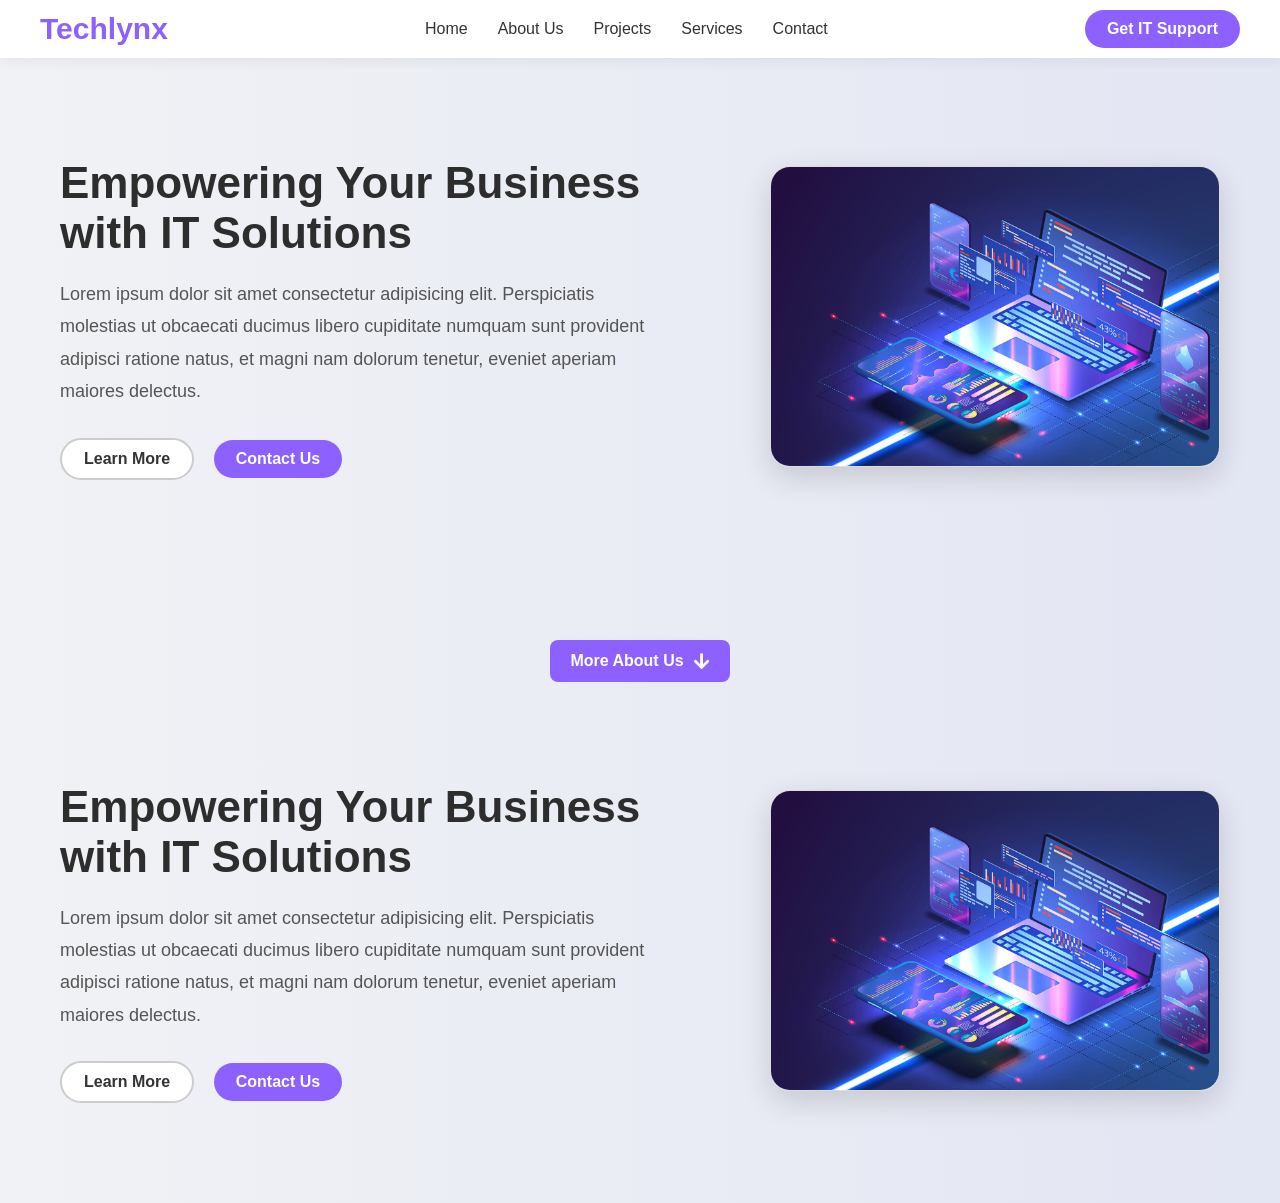
<file: index.html>
<!DOCTYPE html>
<html lang="en">

<head>
    <meta charset="UTF-8" />
    <meta name="viewport" content="width=device-width, initial-scale=1.0" />
    <title>Techlynx - IT Solutions</title>
    <link rel="stylesheet" href="./assets/css/style.css" />
    <link rel="stylesheet" href="https://cdnjs.cloudflare.com/ajax/libs/font-awesome/5.15.4/css/all.min.css">
    <link rel="stylesheet" href="./assets/css/base.css">
</head>

<body>
    <header>
        <div class="logo">Techlynx</div>
        <nav>
            <ul>
                <li><a href="#">Home</a></li>
                <li><a href="#">About Us</a></li>
                <li><a href="#">Projects</a></li>
                <li><a href="#">Services</a></li>
                <li><a href="#">Contact</a></li>
            </ul>
        </nav>
        <a class="btn btn-primary" href="#">Get IT Support</a>
    </header>

    <section class="main-page">
        <div class="hero">
            <div class="hero-text">
                <h1>Empowering Your Business with IT Solutions</h1>
                <p>Lorem ipsum dolor sit amet consectetur adipisicing elit. Perspiciatis molestias ut obcaecati ducimus
                    libero cupiditate numquam sunt provident adipisci ratione natus, et magni nam dolorum tenetur,
                    eveniet
                    aperiam maiores delectus.</p>
                <div class="buttons">
                    <a href="#" class="btn btn-light">Learn More</a>
                    <a href="#" class="btn btn-primary">Contact Us</a>
                </div>
            </div>
            <div class="hero-img">
                <img src="./assets/images/The-10-Biggest-Technology-Trends-That-Will-Transform-The-Next-Decade.jpg"
                    alt="Tech illustration">
            </div>
        </div>

        <div class="more-container">
            <a href="#skills" class="btn-more">
                More About Us <i class="fas fa-arrow-down"></i>
            </a>
        </div>
    </section>




    <section class="hero">
        <div class="hero-text">
            <h1>Empowering Your Business with IT Solutions</h1>
            <p>Lorem ipsum dolor sit amet consectetur adipisicing elit. Perspiciatis molestias ut obcaecati ducimus
                libero cupiditate numquam sunt provident adipisci ratione natus, et magni nam dolorum tenetur, eveniet
                aperiam maiores delectus.</p>
            <div class="buttons">
                <a href="#" class="btn btn-light">Learn More</a>
                <a href="#" class="btn btn-primary">Contact Us</a>
            </div>
        </div>
        <div class="hero-img">
            <img src="./assets/images/The-10-Biggest-Technology-Trends-That-Will-Transform-The-Next-Decade.jpg"
                alt="Tech illustration">
        </div>
    </section>

</body>

</html>
</file>
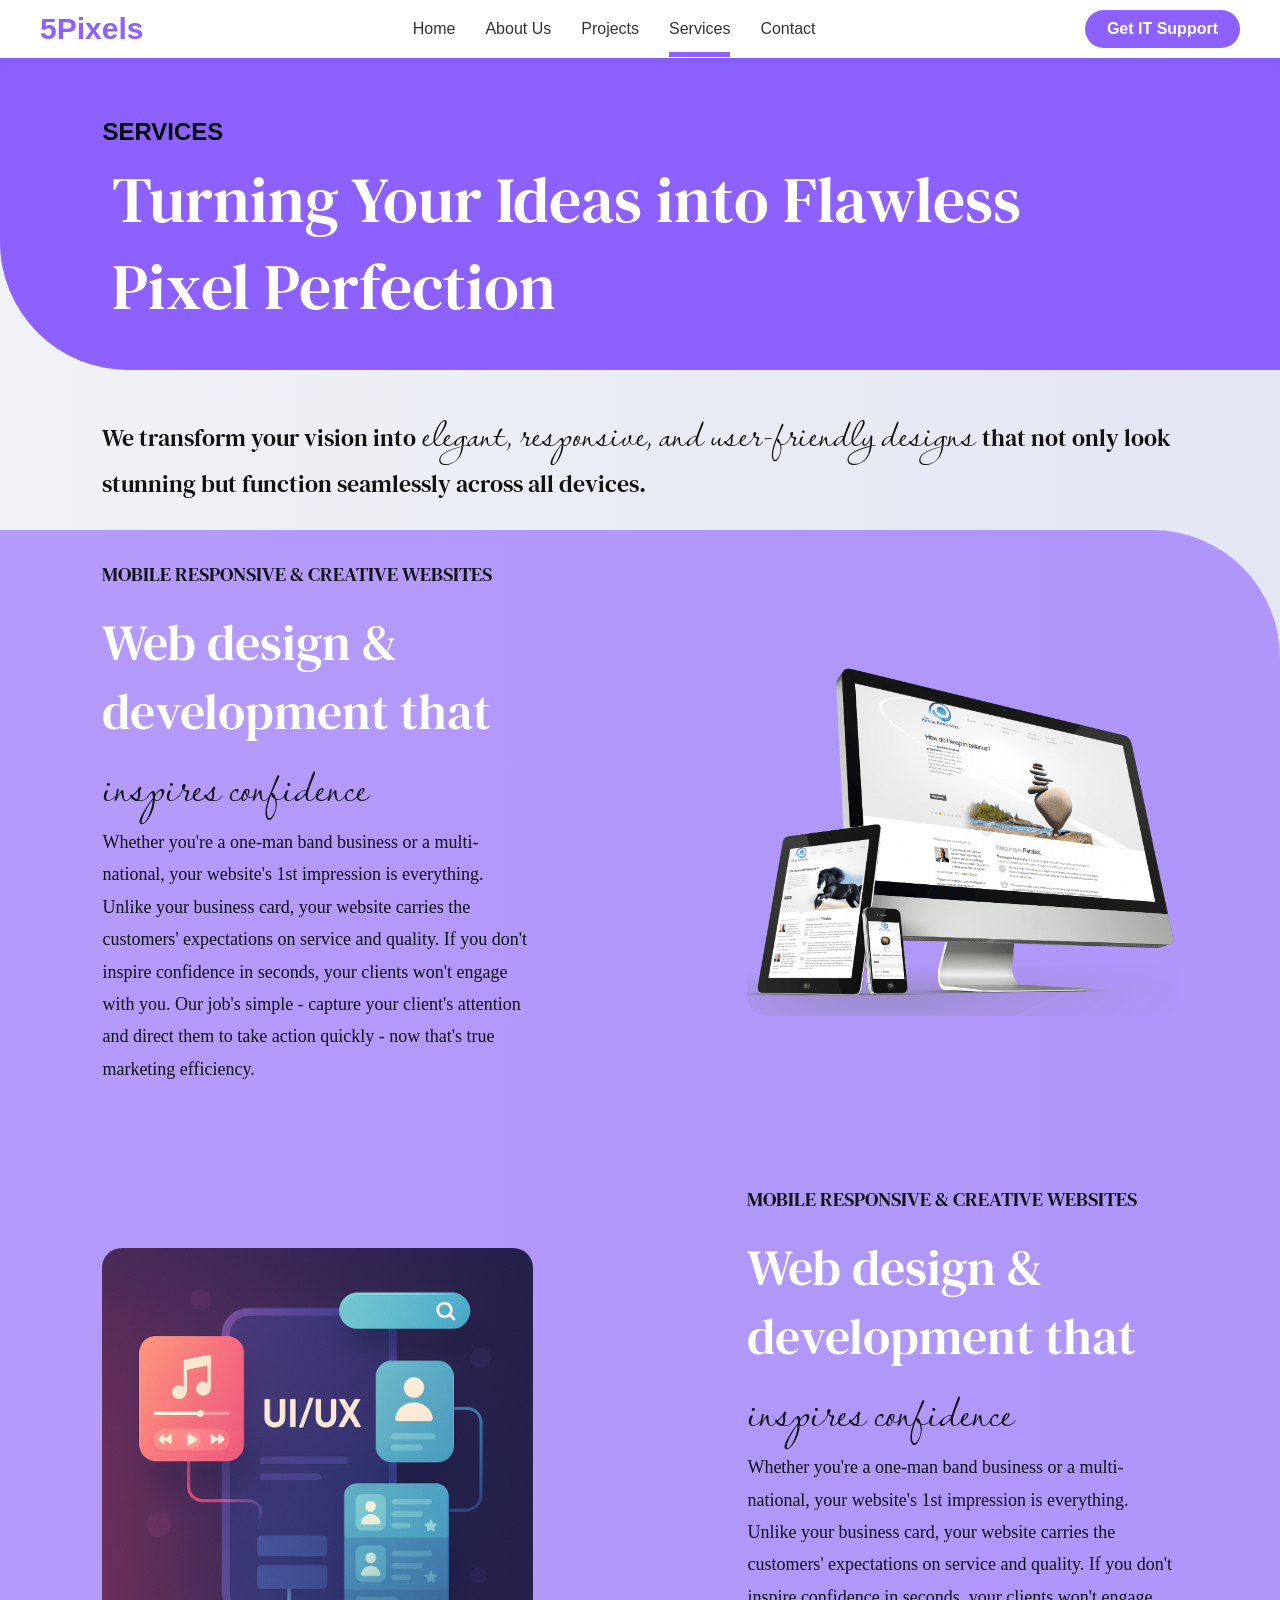
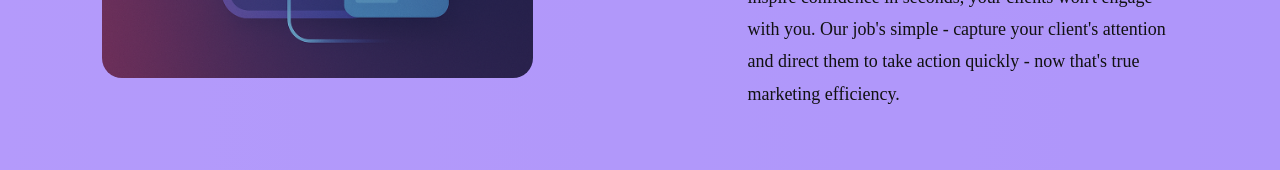
<file: services.html>
<!DOCTYPE html>
<html lang="en">

<head>
    <meta charset="UTF-8" />
    <meta name="viewport" content="width=device-width, initial-scale=1.0" />
    <title>5Pixels Services </title>
    <link rel="stylesheet" href="./assets/css/services.css" />
    <link rel="stylesheet" href="https://cdnjs.cloudflare.com/ajax/libs/font-awesome/5.15.4/css/all.min.css">
    <link rel="stylesheet" href="./assets/css/base.css">
    <link rel="preconnect" href="https://fonts.googleapis.com">
    <link rel="preconnect" href="https://fonts.gstatic.com" crossorigin>
    <link href="https://fonts.googleapis.com/css2?family=DM+Serif+Text:ital@0;1&family=Lavishly+Yours&display=swap" rel="stylesheet">
</head>

<body>
    <header>
        <div class="logo">5Pixels</div>
        <nav class="menu">
            <ul>
                <li><a href="index.html">Home</a></li>
                <li><a href="#">About Us</a></li>
                <li><a href="#">Projects</a></li>
                <li><a href="#" class="active">Services</a></li>
                <li><a href="#">Contact</a></li>
            </ul>
        </nav>
        <a class="btn btn-primary" href="#">Get IT Support</a>
    </header>

    <section class="main-page">
        <div class="ser-text">
            <h1>SERVICES</h1>
            <h2>Turning Your Ideas into Flawless Pixel Perfection</h2>
        </div>
        <div class="ser2text">
            <h1>
                <span class="fontMont">We transform your vision into </span>
                <span class="fontPlay" style="font-size: 42px;">elegant, responsive, and user-friendly designs</span> 
                <span class="fontMont"> that not only look stunning but function seamlessly across all devices.</span>
            </h1>
        </div>
        <div class="hero-wrapper">
            <div class="div1">
                <div class="hero-text">
                    <h1 class="fontMont">MOBILE Responsive & Creative WebsiteS</h1>
                    <h2>
                        <span class="fontMont" style="color: white;">Web design &</span>
                    </h2>
                    <h2>
                        <span class="fontMont" style="color: white;"> development that</span> 
                        <span class="fontPlay"> inspires confidence</span>
                    </h2>
                    <p>Whether you're a one-man band business or a multi-national, your website's 1st impression is everything. 
                        Unlike your business card, your website carries the customers' expectations on service and quality. 
                        If you don't inspire confidence in seconds, your clients won't engage with you. Our job's simple - 
                        capture your client's attention and direct them to take action quickly - now that's true marketing efficiency.</p>
                </div>
            </div>
            <div class="div1">
                <div class="hero-img">
                    <img src="./assets/images/design.png"
                        alt="Tech illustration">
                </div>
            </div>
            <div class="div1">
                <div class="hero-img">
                    <img src="./assets/images/UIUX.png"
                        alt="Tech illustration">
                </div>
            </div>
            <div class="div1">
                <div class="hero-text">
                    <h1 class="fontMont">MOBILE Responsive & Creative WebsiteS</h1>
                    <h2>
                        <span class="fontMont" style="color: white;">Web design &</span>
                    </h2>
                    <h2>
                        <span class="fontMont" style="color: white;"> development that</span> 
                        <span class="fontPlay"> inspires confidence</span>
                    </h2>
                    <p>Whether you're a one-man band business or a multi-national, your website's 1st impression is everything. 
                        Unlike your business card, your website carries the customers' expectations on service and quality. 
                        If you don't inspire confidence in seconds, your clients won't engage with you. Our job's simple - 
                        capture your client's attention and direct them to take action quickly - now that's true marketing efficiency.</p>
                </div>
            </div>
        </div>
    </section>


</body>

</html>
</file>
<file: assets/css/style.css>
body {
    margin: 0;
    font-family: 'Segoe UI', sans-serif;
    background: linear-gradient(to right, #f0f2f5, #e3e6f3);
    color: #111;
}

header {
    display: flex;
    justify-content: space-between;
    align-items: center;
    padding: 10px 40px;
    background: white;
    box-shadow: 0 4px 12px rgba(0, 0, 0, 0.05);
    position: sticky;
    top: 0;
    z-index: 100;
}

.logo {
    font-size: 30px;
    font-weight: bold;
    color: #8c61ff;
}

nav ul {
    list-style: none;
    display: flex;
    gap: 30px;
    margin: 0;
    padding: 0;
}

nav a {
    text-decoration: none;
    color: #333;
    font-weight: 500;
    transition: color 0.3s ease;
}

nav a:hover {
    color: #8c61ff;
}

.btn {
    padding: 10px 22px;
    border-radius: 30px;
    font-weight: 600;
    text-decoration: none;
    transition: all 0.3s ease;
    display: inline-block;
}

.btn-light {
    background: white;
    color: #333;
    border: 2px solid #ccc;
    text-align: center;
}

.btn-light:hover {
    background-color: #f2f2f2;
}

.btn-primary {
    background-color: #8c61ff;
    color: white;
    border: none;
    text-align: center;
}

.btn-primary:hover {
    background-color: #6a42e2;
}

.hero {
    display: flex;
    align-items: center;
    justify-content: space-between;
    padding: 100px 60px;
    flex-wrap: wrap;
}

.hero-text {
    max-width: 600px;
}

.hero-text h1 {
    font-size: 44px;
    margin-bottom: 20px;
    color: #2d2d2d;
}

.hero-text p {
    font-size: 18px;
    line-height: 1.8;
    margin-bottom: 30px;
    color: #555;
}

.buttons a {
    margin-right: 15px;
}

.hero-img img {
    width: 450px;
    max-width: 100%;
    border-radius: 20px;
    border: 1px solid #ddd;
    box-shadow: 0 10px 30px rgba(0, 0, 0, 0.15);
    transition: transform 0.3s ease, box-shadow 0.5s ease;
}

.hero-img img:hover {
    transform: translateY(-8px);
    box-shadow: 0 16px 40px rgba(0, 0, 0, 0.25);
}

.more-container {
    display: flex;
    flex-direction: column;
    align-items: center;
    margin-top: 60px;
}

.btn-more {
    display: inline-flex;
    align-items: center;
    justify-content: center;
    padding: 12px 20px;
    background: #8c61ff;
    color: #fff;
    font-size: 16px;
    font-weight: bold;
    border-radius: 8px;
    text-decoration: none;
    transition: background 0.3s, transform 0.2s;
    animation: btn-bounce 1.5s infinite ease-in-out;
}

@keyframes btn-bounce {

    0%,
    100% {
        transform: translateY(0);
    }

    50% {
        transform: translateY(-10px);
    }
}

.btn-more i {
    margin-left: 10px;
    font-size: 18px;
    transition: transform 0.3s;
}

.btn-more:hover {
    background: #4f1ed3;
    transform: scale(1.15);
}

.btn-more:hover i {
    transform: translateY(12px);
}

.scroll-down {
    font-size: 24px;
    margin-top: 15px;
    animation: bounce 1.5s infinite;
}
</file>
<file: assets/css/base.css>
* {
    margin: 0;
    box-sizing: border-box;
}

:root {
    --color-one: #8c61ff;
}
</file>
<file: assets/css/services.css>
body {
    margin: 0;
    font-family: 'Segoe UI', sans-serif;
    background: linear-gradient(to right, #f0f2f5, #e3e6f3);
    color: #111;
}

header {
    display: flex;
    justify-content: space-between;
    align-items: center;
    padding: 10px 40px;
    background: white;
    box-shadow: 0 4px 12px rgba(0, 0, 0, 0.05);
    position: sticky;
    top: 0;
    z-index: 100;
}

.logo {
    font-size: 30px;
    font-weight: bold;
    color: #8c61ff;
}

nav ul {
    list-style: none;
    display: flex;
    gap: 30px;
    margin: 0;
    padding: 0;
}

nav a {
    text-decoration: none;
    color: #333;
    font-weight: 500;
    transition: color 0.3s ease;
}

nav a:hover {
    color: #8c61ff;
}

.btn {
    padding: 10px 22px;
    border-radius: 30px;
    font-weight: 600;
    text-decoration: none;
    transition: all 0.3s ease;
    display: inline-block;
}

.btn-light {
    background: white;
    color: #333;
    border: 2px solid #ccc;
    text-align: center;
}

.btn-light:hover {
    background-color: #f2f2f2;
}

.btn-primary {
    background-color: #8c61ff;
    color: white;
    border: none;
    text-align: center;
}

.btn-primary:hover {
    background-color: #6a42e2;
}

.ser-text{
    padding: 30px 8% 30px 8%;
    background-color: #8c61ff;
    border-bottom-left-radius: clamp(40px, 10vw, 160px);
    padding-left: 8%;
}

.ser-text h1 {
    font-weight: bold;
    font-size: 24px;
    padding-top: 30px;
    color: black;
}

.ser-text h2 {
    font-family: "DM Serif Text", cursive;
    font-weight: 400;
    font-style: normal;
    font-size: clamp(22px, 5vw, 80px);
    padding: 10px;
    color: #fff;
}

.ser2text{
    padding: 30px 8% 30px 8%;
}

.fontPlay{
    font-family: "Lavishly Yours", cursive;
    font-weight: 400;
    font-style: normal;
}

.fontMont{
    font-family: "DM Serif Text", cursive;
    font-weight: 400;
    font-style: normal;
}


.hero-wrapper {
    display: flex;
    justify-content: space-between;
    align-items: stretch;
    gap: 10px;
    flex-wrap: wrap;
    background-color: rgba(140, 97, 255, 0.6);
    border-top-right-radius: clamp(40px, 10vw, 240px);
}

.div1 {
    flex: 1 1 40%;
    padding: 30px 8% 30px 8%;
    border-radius: 12px;
    align-items: center;
    display: flex;
    align-items: center;
    justify-content: space-between;
}

.hero-text {

    max-width: 100%;
    min-width: 400px;
}

.hero-text h1 {
    font-size: 20px;
    margin-bottom: 20px;
    text-transform: uppercase;
}
.hero-text h2 {
    font-size: clamp(40px, 5vw, 50px);
}

.hero-text p {
    font-family: serif;
    font-size: 18px;
    line-height: 1.8;
    margin-bottom: 30px;
}

.hero-img img {
    width: 100%;
    min-width: 300px;
    max-width: 550px;
    justify-content: center;
    align-items: center; 
    height: auto;
    display: block;
    margin: 0 auto;
    border-radius: 20px;
    transition: transform 0.3s ease, box-shadow 0.5s ease;
}

.hero-img img:hover {
    transform: translateY(-8px);
    box-shadow: 0 16px 40px rgba(0, 0, 0, 0.25);
}

.more-container {
    display: flex;
    flex-direction: column;
    align-items: center;
    margin-top: 60px;
}

.scroll-down {
    font-size: 24px;
    margin-top: 15px;
    animation: bounce 1.5s infinite;
}

menu {
    content: "";
    position: absolute;
    left: 0;
    bottom: 0;
    height: 2px;
    width: 100%;
    background-color: #8c61ff;
}

nav ul li a {
    position: relative;
    padding-bottom: 20px;
}

nav ul li a::after {
    content: "";
    position: absolute;
    bottom: 0;
    left: 0;
  height: 5px;
  width: 0%;
  background-color: #8c61ff;
}

nav ul li a.active::after {
  width: 100%;
}

nav ul li a.active::after {

  animation: underline-slide 0.5s ease-in-out forwards;
}


@keyframes underline-slide {
  from {
    width: 0%;
  }
  to {
    width: 100%;
  }
}

@media (max-width: 1200px) {
    .hero-wrapper {
      flex-direction: column;
    }
  
    .div1 {
      flex-direction: column;       
      align-items: center;
      justify-content: center;
      padding: 20px 5%;
    }
  
    .hero-text {
      min-width: auto;
      text-align: center;
      padding: 0;
    }
  
    .hero-img img {
      max-width: 480px;
      min-width: unset;
    }

    .div1:nth-child(2) {
      order: -1;
    }
  }
</file>
